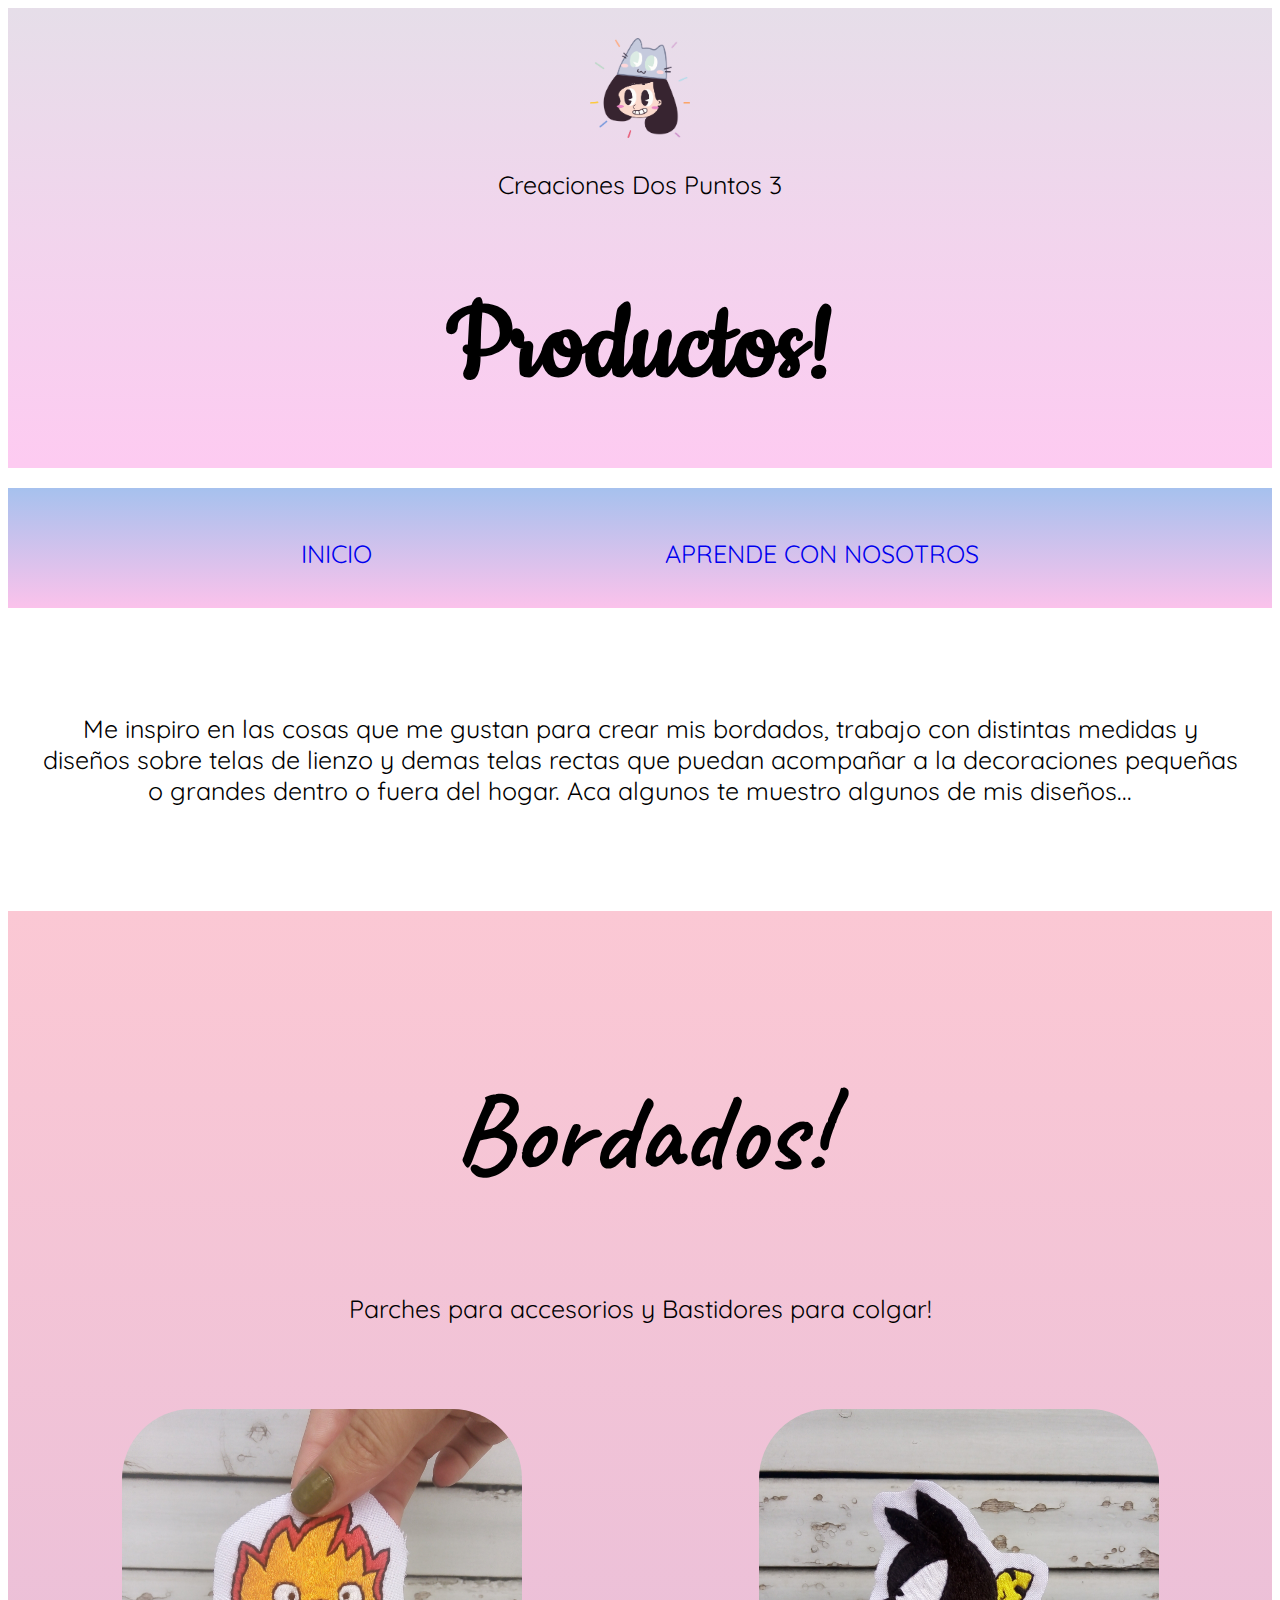
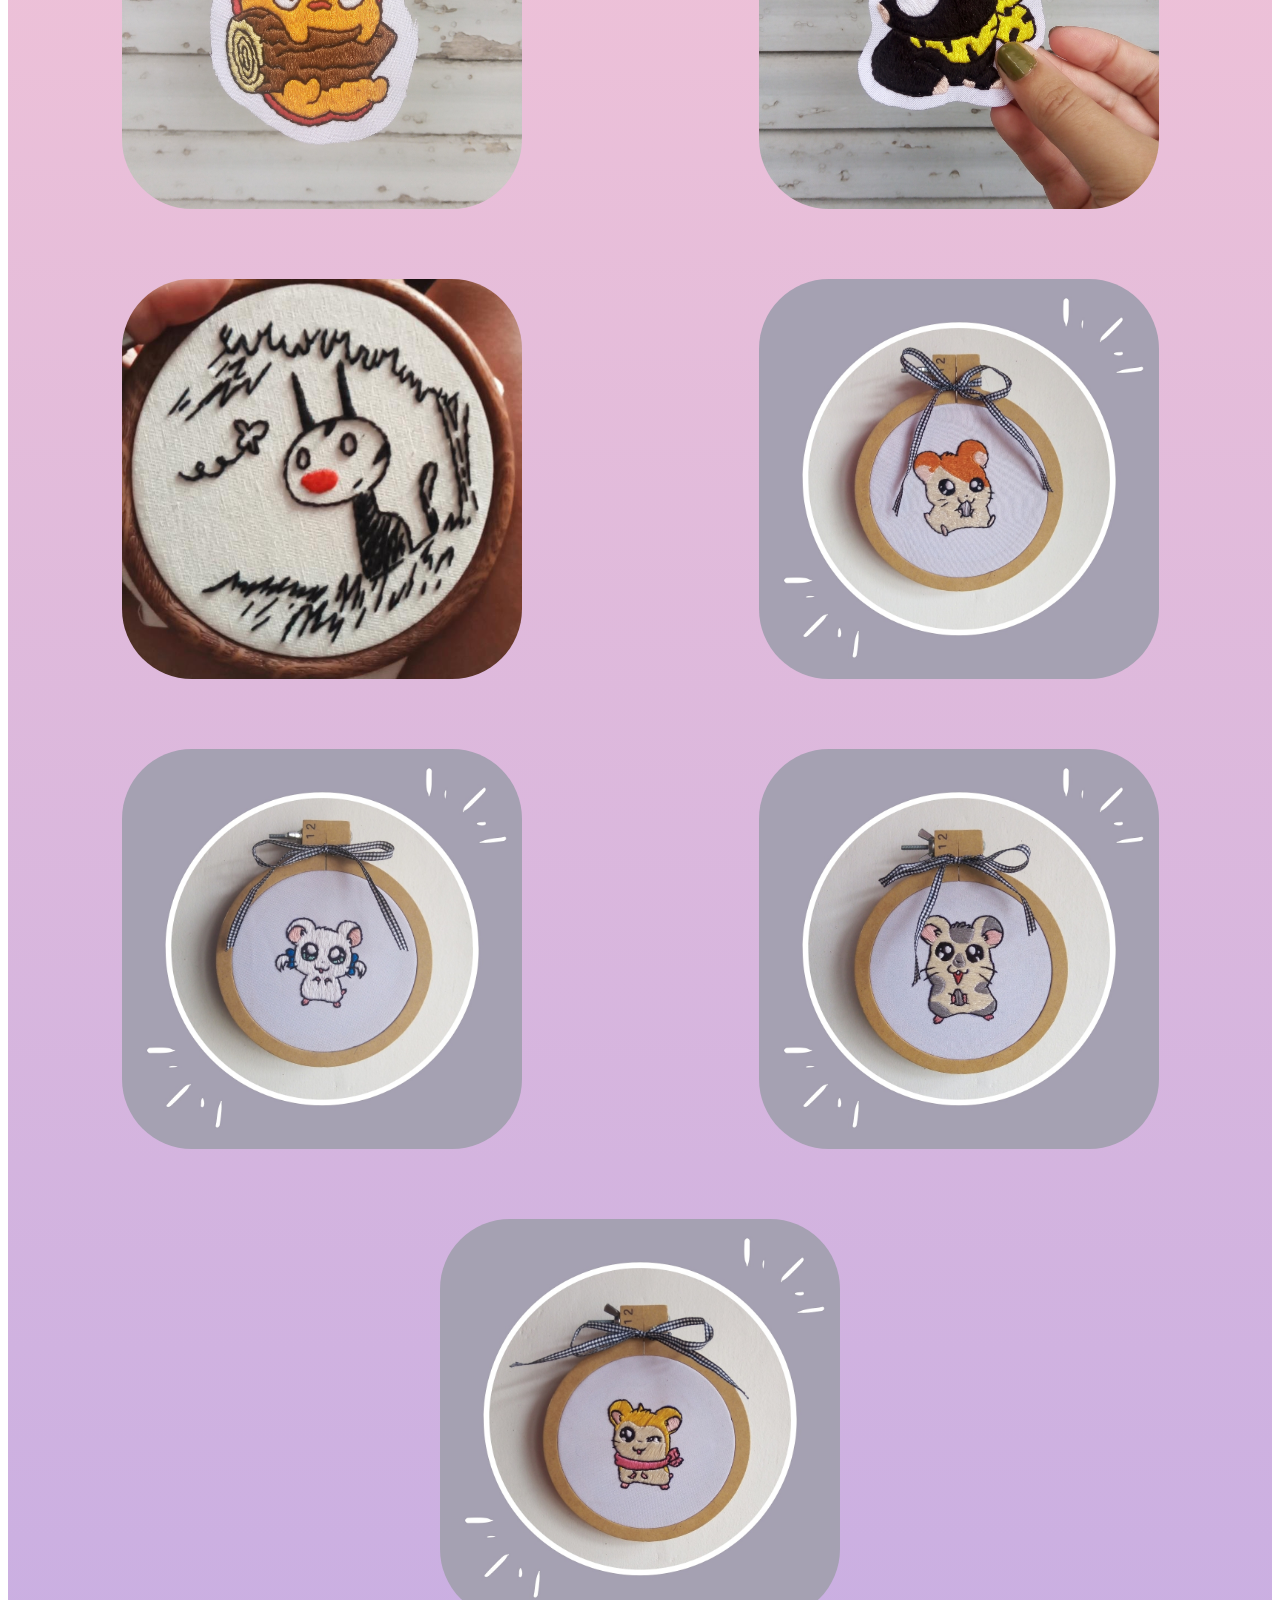
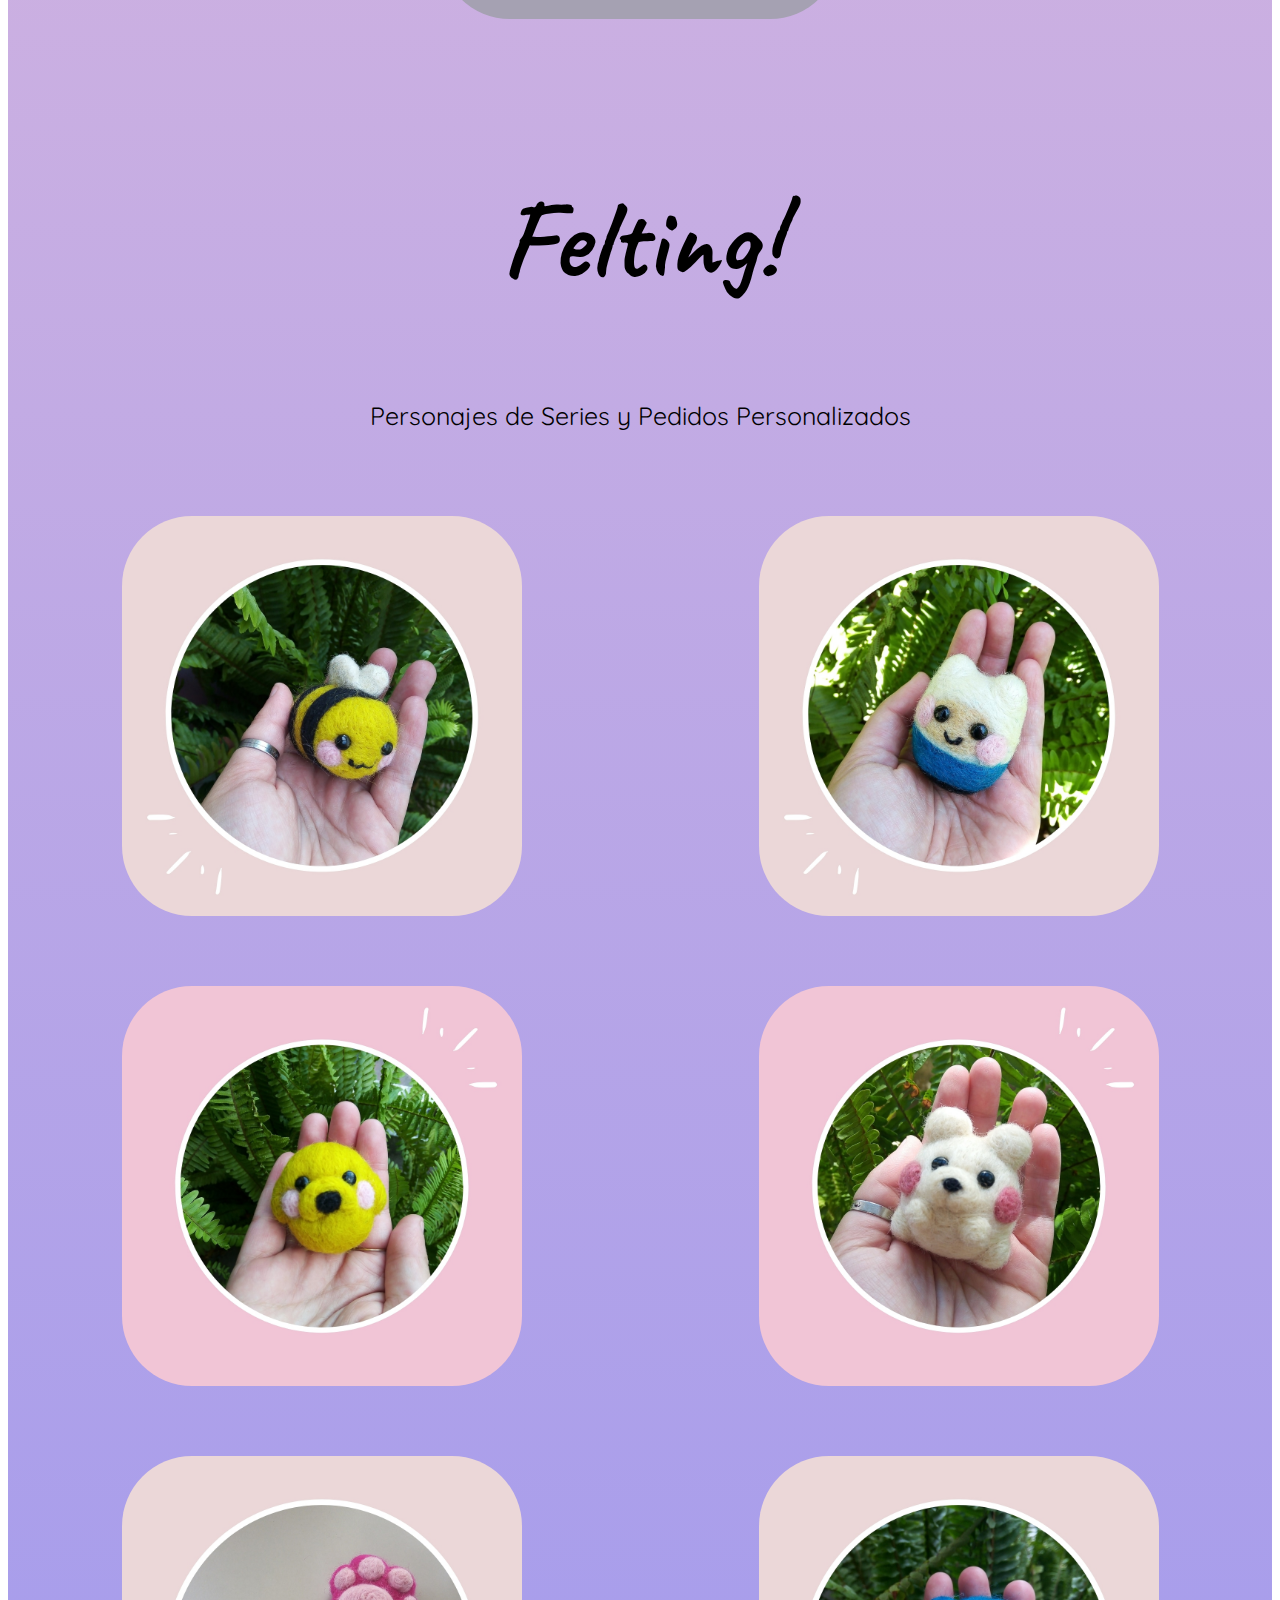
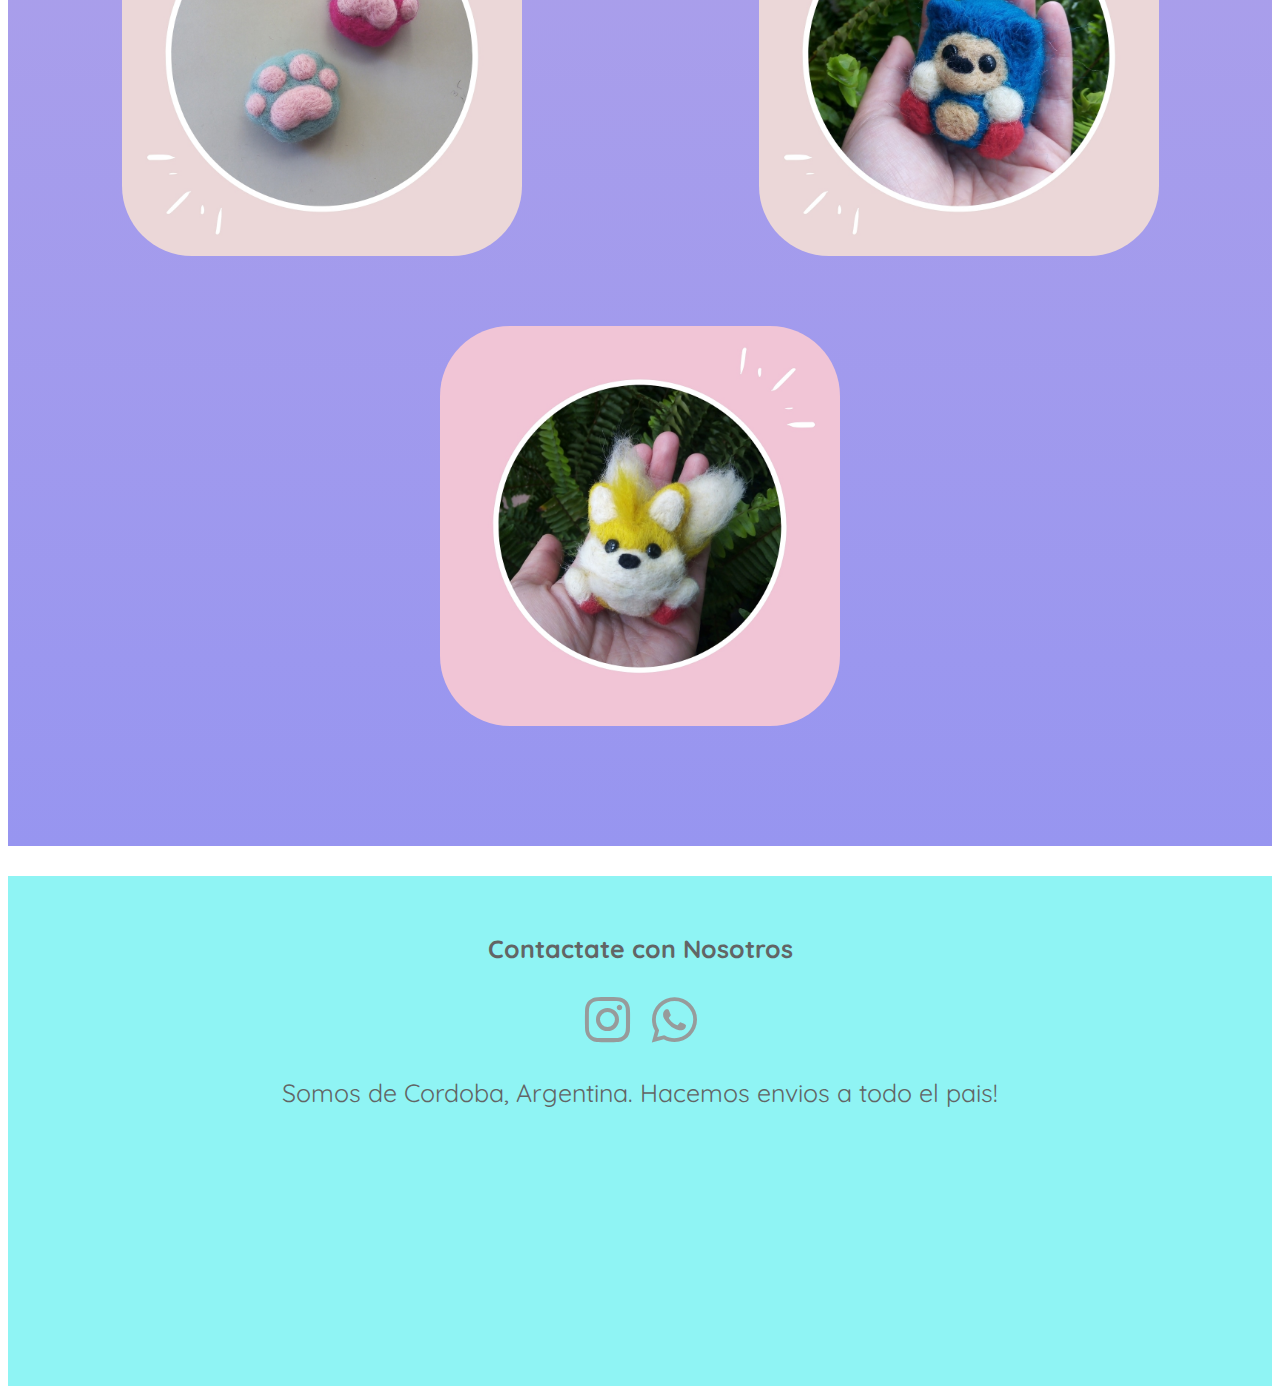
<file: bordados.html>
<!DOCTYPE html>
<html lang="en">
<head>
    <meta charset="UTF-8">
    <meta http-equiv="X-UA-Compatible" content="IE=edge">
    <meta name="viewport" content="width=device-width, initial-scale=1.0">
    <link rel="preconnect" href="https://fonts.googleapis.com">
    <link rel="preconnect" href="https://fonts.gstatic.com" crossorigin>
    <link href="https://fonts.googleapis.com/css2?family=Cookie&display=swap" rel="stylesheet">
    <link rel="preconnect" href="https://fonts.googleapis.com">
    <link rel="preconnect" href="https://fonts.gstatic.com" crossorigin>
    <link href="https://fonts.googleapis.com/css2?family=Quicksand:wght@500&display=swap" rel="stylesheet"> 
    <link href='https://unpkg.com/boxicons@2.1.2/css/boxicons.min.css' rel='stylesheet'>
    <link rel="preconnect" href="https://fonts.googleapis.com">
    <link rel="preconnect" href="https://fonts.googleapis.com">
    <link rel="preconnect" href="https://fonts.gstatic.com" crossorigin>
    <link href="https://fonts.googleapis.com/css2?family=Abril+Fatface&display=swap" rel="stylesheet">
    <link rel="preconnect" href="https://fonts.googleapis.com">
    <link rel="preconnect" href="https://fonts.gstatic.com" crossorigin>
    <link href="https://fonts.googleapis.com/css2?family=Caveat&display=swap" rel="stylesheet">
    <link rel="stylesheet" href="./css/estilos2.css">
    <title>Nuestros Productos</title>
</head>
<body>
    <header>
        <img class="logo" src="./imagenes/logo-dospuntos3.png" alt="Imagen Logo" width="100">
        <p>Creaciones Dos Puntos 3</p>
        <h1>Productos!</h1>


    </header>

    <nav>
        <a href="index.html">INICIO</a>
        <a href="felting.html">APRENDE CON NOSOTROS</a>
        

    </nav>

    <div class="presentacion">
        <p >
            Me inspiro en las cosas que me gustan para crear mis bordados, trabajo con distintas medidas y diseños sobre telas
            de lienzo y demas telas rectas que puedan acompañar a la decoraciones pequeñas o grandes dentro o fuera del hogar.
            Aca algunos te muestro algunos de mis diseños...
        </p>
     </div>
    
   <section>
       <h2>Bordados!</h2>
       <p>Parches para accesorios y Bastidores para colgar!</p>
    <div class="imagenes-presentacion">
            <img class="Bordado" src="./imagenes/bord-calcilfer.jpg" >
            <img class="Bordado" src="./imagenes/bord-pechan.jpg" >
            <img class="Bordado" src="./imagenes/bord-macanudo.jpg" >
            <img class="Bordado" src="./imagenes/bord-hamtaro.jpg" >
            <img class="Bordado" src="./imagenes/bord-princesa.jpg" >
            <img class="Bordado" src="./imagenes/bord-semilla.jpg" >
            <img class="Bordado" src="./imagenes/bord-pashmina.jpg" >
   </div>
   <h2>Felting!</h2>
   <p>Personajes de Series y Pedidos Personalizados</p>
   <div class="imagenes-presentacion">
            <img class="Felting" src="./imagenes/felting-abeja.jpg" >
            <img class="Felting" src="./imagenes/felting-fin.jpg" >
            <img class="Felting" src="./imagenes/felting-jacke.jpg" >
            <img class="Felting" src="./imagenes/felting-osoblanco.jpg" >
            <img class="Felting" src="./imagenes/felting-patitas.jpg" >
            <img class="Felting" src="./imagenes/felting-sonic.jpg" >
            <img class="Felting" src="./imagenes/felting-colitas.jpg" >
    </div>
    </section>
   
   <footer>
    
    <div class="suscribe">
		<h4 class="Contactate"><strong>Contactate con Nosotros</strong></h4> 
        <i class='bx bxl-instagram bx-tada' style='color:#979b9b'  ></i>
        <i class='bx bxl-whatsapp bx-tada' style='color:#979b9b' ></i>
        <p>Somos de Cordoba, Argentina. Hacemos envios a todo el pais!</p>
        <iframe src="https://www.google.com/maps/embed?pb=!1m18!1m12!1m3!1d13619.476256367574!2d-64.18937326789279!3d-31.417733402456943!2m3!1f0!2f0!3f0!3m2!1i1024!2i768!4f13.1!3m3!1m2!1s0x9432a29d1d3f9d45%3A0xcbcd910412819792!2sCentro%2C%20C%C3%B3rdoba!5e0!3m2!1ses-419!2sar!4v1650985872079!5m2!1ses-419!2sar" width="400" height="200" style="border:0;" allowfullscreen="" loading="lazy" referrerpolicy="no-referrer-when-downgrade"></iframe>

       
        
	</div>
   </footer>
</body>
</html>
</file>
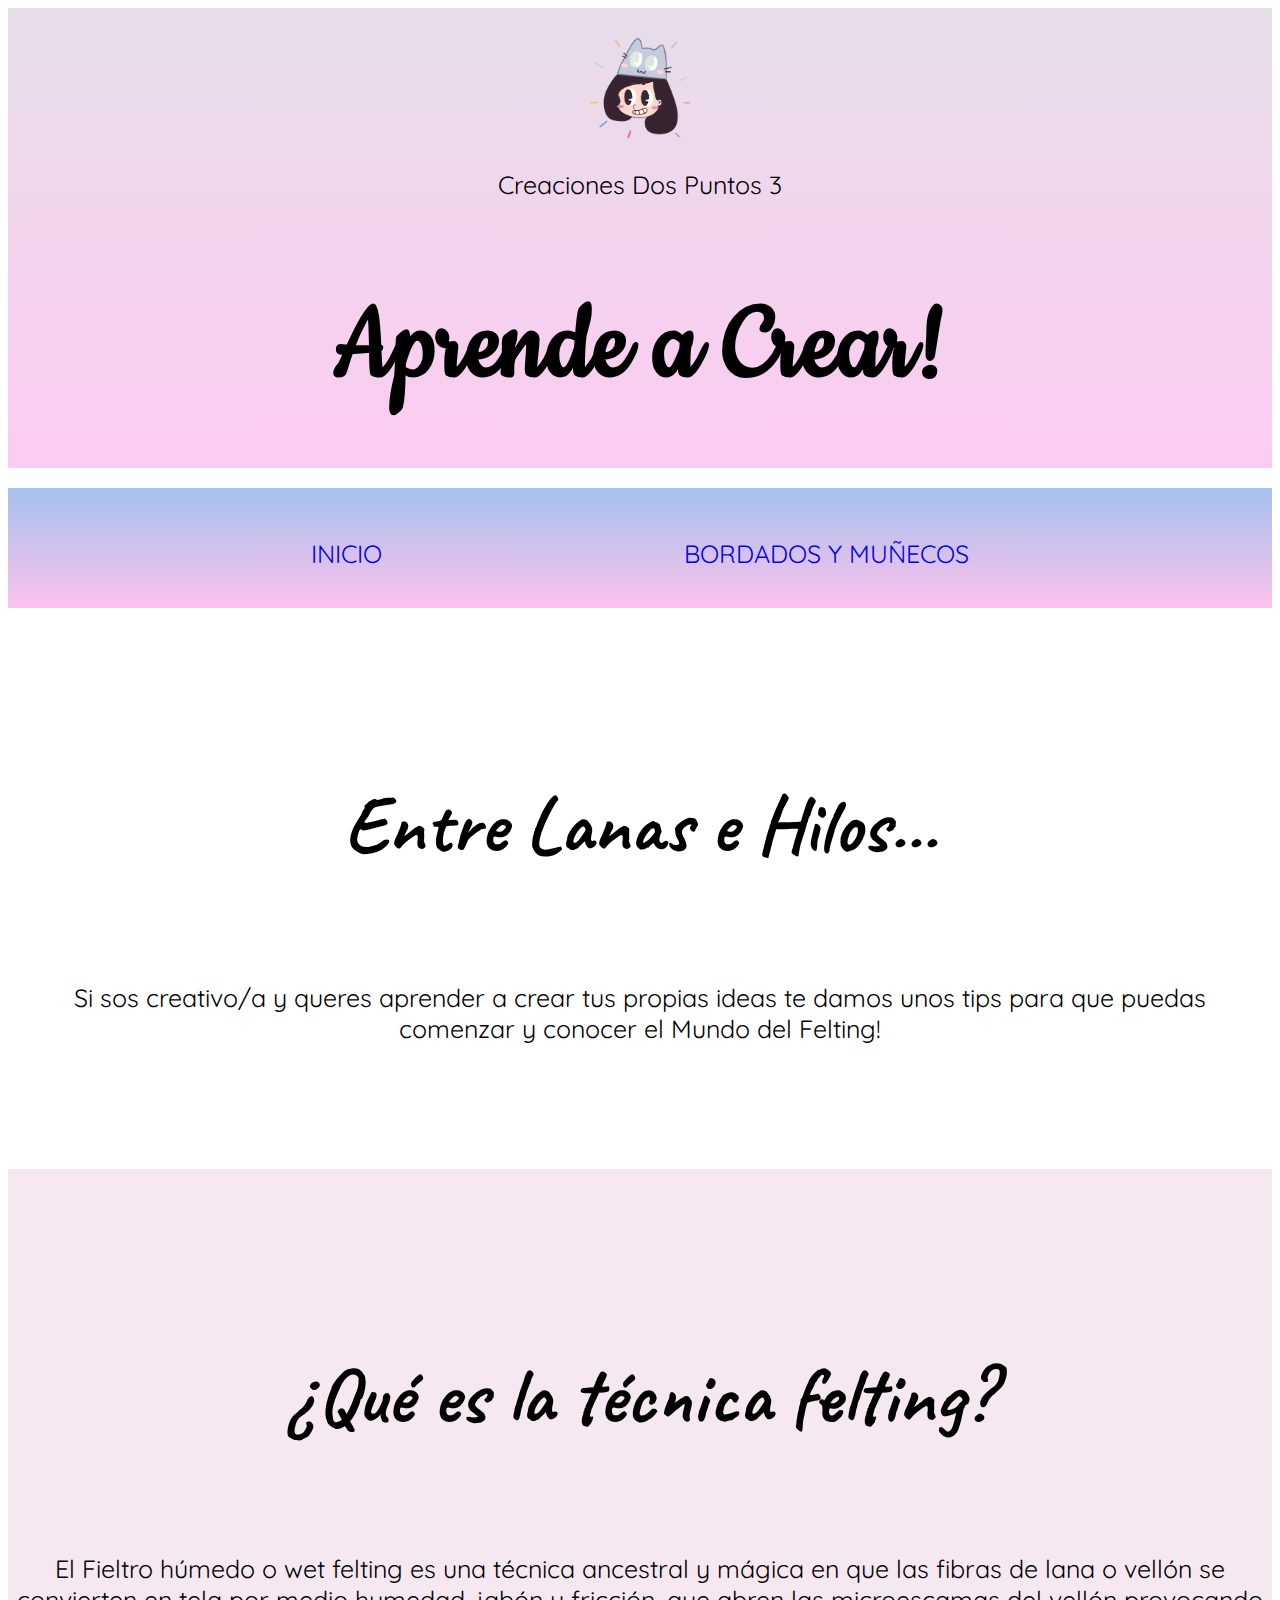
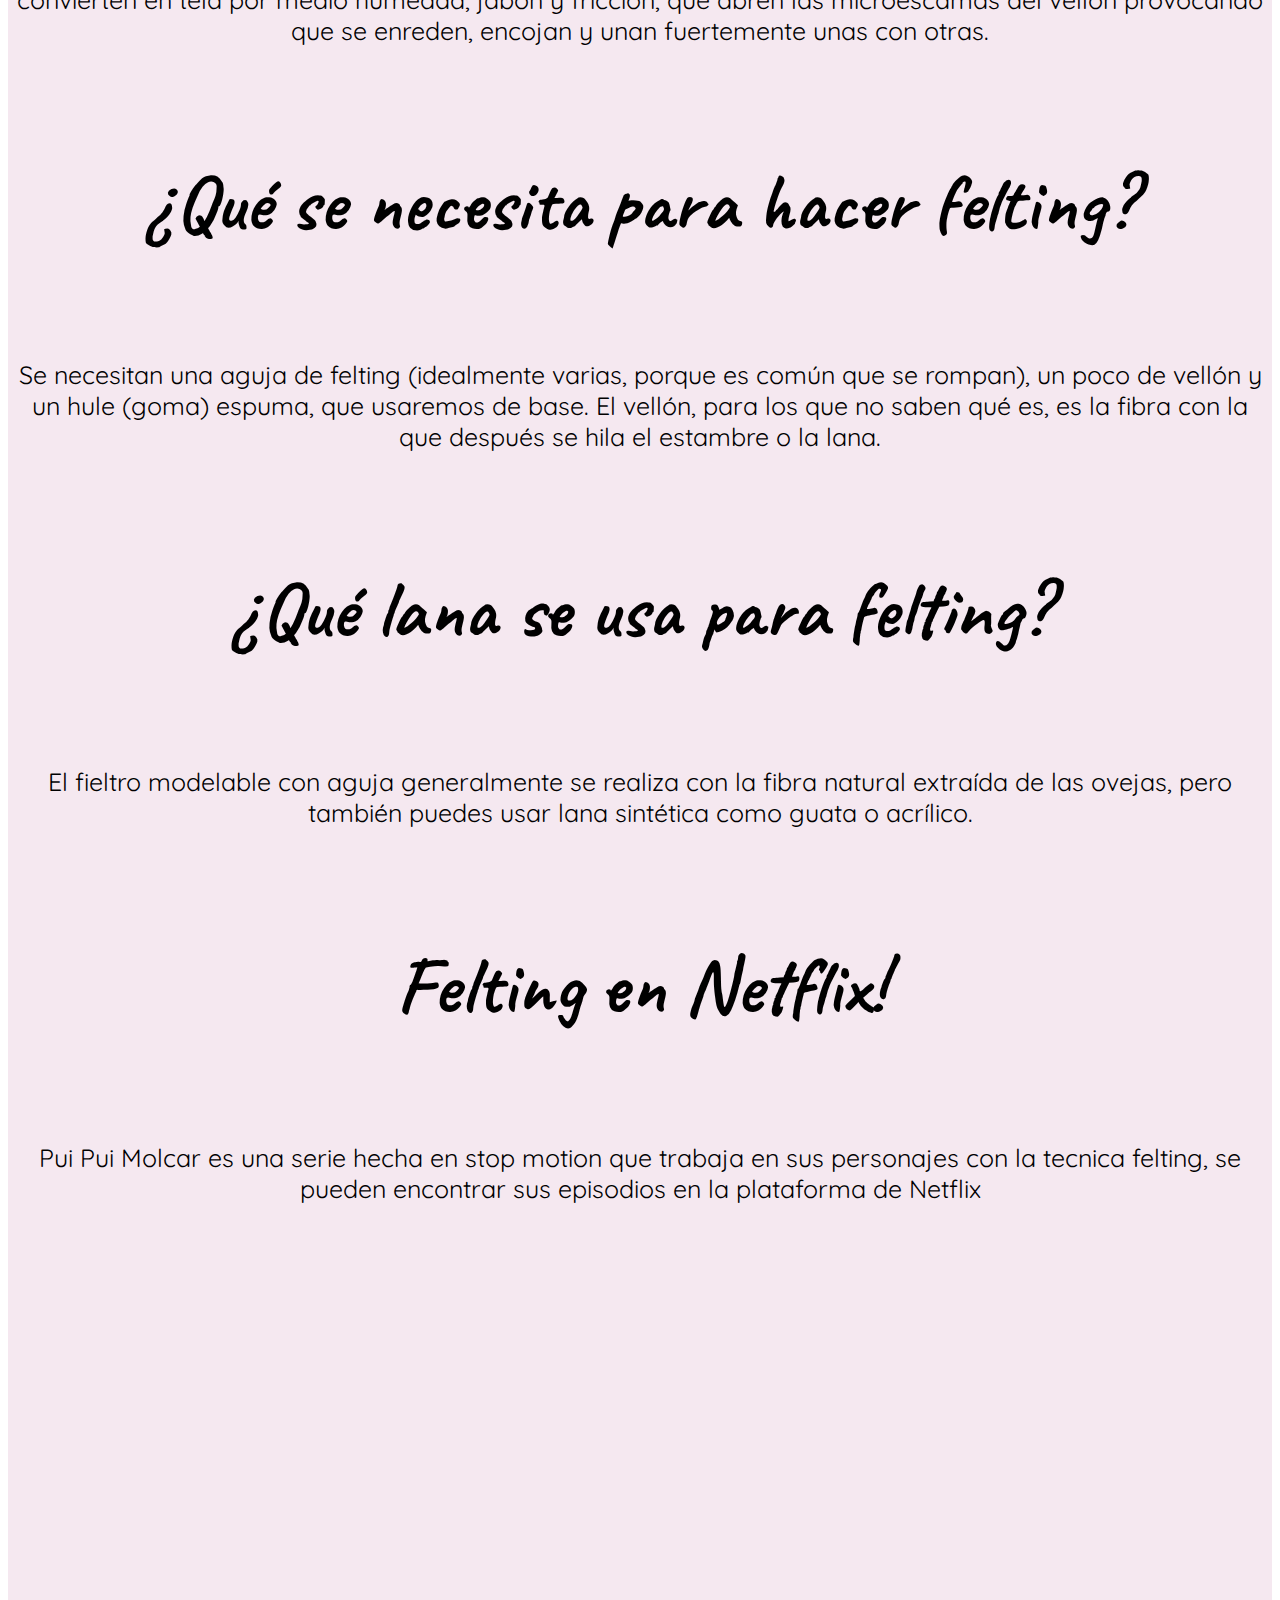
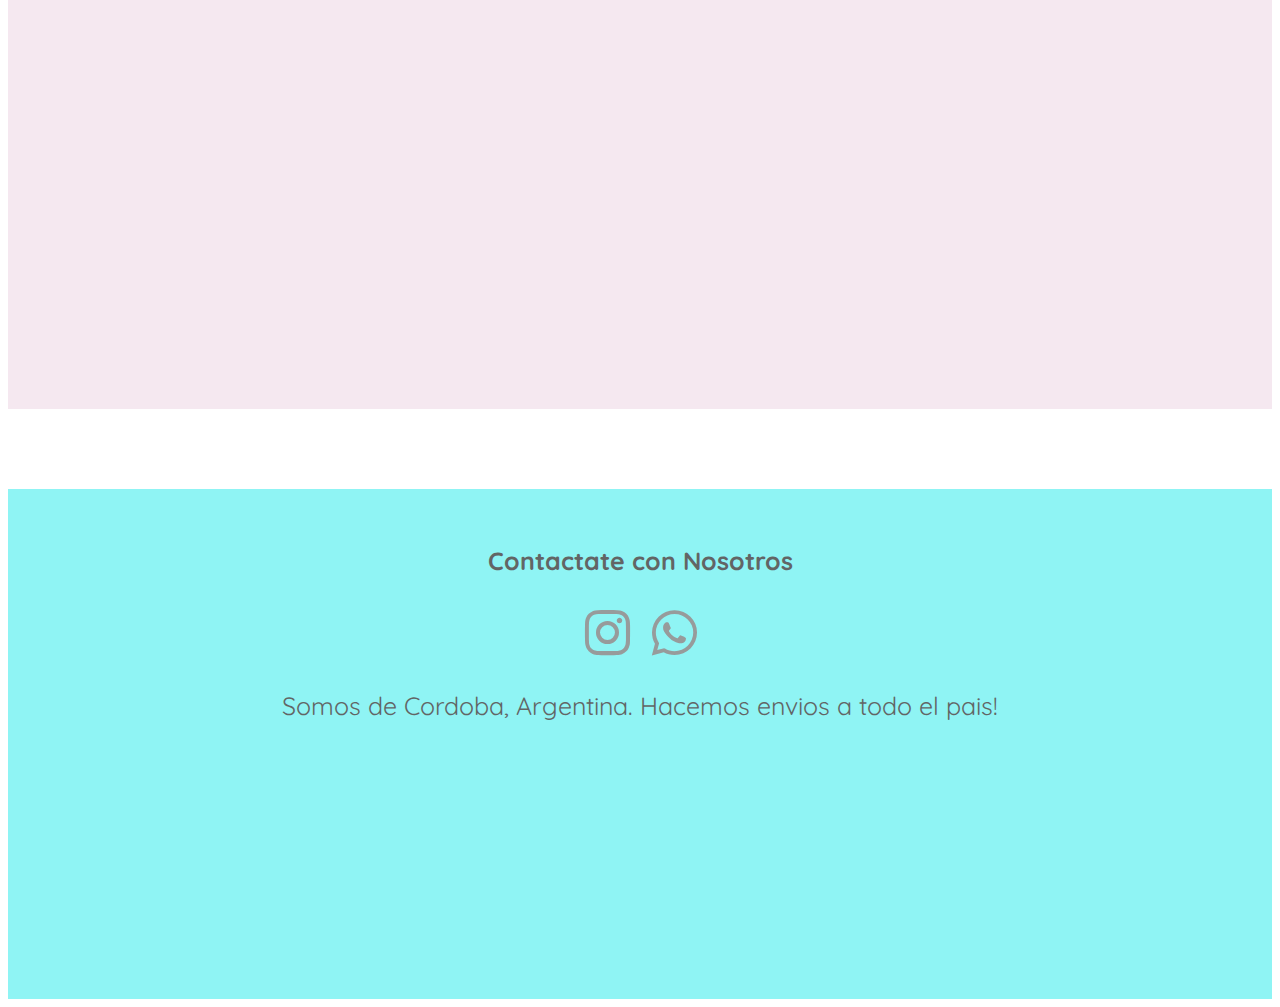
<file: felting.html>
<!DOCTYPE html>
<html lang="en">
<head>
    <meta charset="UTF-8">
    <meta http-equiv="X-UA-Compatible" content="IE=edge">
    <meta name="viewport" content="width=device-width, initial-scale=1.0">
    <link rel="preconnect" href="https://fonts.googleapis.com">
    <link rel="preconnect" href="https://fonts.gstatic.com" crossorigin>
    <link href="https://fonts.googleapis.com/css2?family=Cookie&display=swap" rel="stylesheet">
    <link rel="preconnect" href="https://fonts.googleapis.com">
    <link rel="preconnect" href="https://fonts.gstatic.com" crossorigin>
    <link href="https://fonts.googleapis.com/css2?family=Quicksand:wght@500&display=swap" rel="stylesheet"> 
    <link href='https://unpkg.com/boxicons@2.1.2/css/boxicons.min.css' rel='stylesheet'>
    <link rel="preconnect" href="https://fonts.googleapis.com">
    <link rel="preconnect" href="https://fonts.gstatic.com" crossorigin>
    <link href="https://fonts.googleapis.com/css2?family=Caveat&display=swap" rel="stylesheet">
    <link rel="stylesheet" href="./css/estilos3.css">
    <title>Nuestros Productos</title>
</head>
<body>
    <header>
        <img class="logo" src="./imagenes/logo-dospuntos3.png" alt="Imagen Logo" width="100">
        <p>Creaciones Dos Puntos 3</hp>
        <h1>Aprende a Crear!</h1>


    </header>

    <nav>
        <a href="index.html">INICIO</a>
        <a href="bordados.html">BORDADOS Y MUÑECOS </a>
        

    </nav>

    <div class="presentacion">

        <h4>Entre Lanas e Hilos...</h4>
        <p >
           Si sos creativo/a y queres aprender a crear tus propias ideas te damos unos tips para que puedas comenzar y conocer
           el Mundo del Felting!
        </p>

    </div>
    
   <section>

        <h4>¿Qué es la técnica felting?</h4>
         <p>El Fieltro húmedo o wet felting es una técnica ancestral y mágica en que las fibras de lana o vellón se convierten en tela por medio humedad, jabón y fricción, que abren las microescamas del vellón provocando que se enreden, encojan y unan fuertemente unas con otras.</p>
        <h4>¿Qué se necesita para hacer felting?</h4>
        <p>Se necesitan una aguja de felting (idealmente varias, porque es común que se rompan), un poco de vellón y un hule (goma) espuma, que usaremos de base. El vellón, para los que no saben qué es, es la fibra con la que después se hila el estambre o la lana.</p>
        <h4>¿Qué lana se usa para felting?</h4>
        <p>El fieltro modelable con aguja generalmente se realiza con la fibra natural extraída de las ovejas, pero también puedes usar lana sintética como guata o acrílico.</p>
        <h4>Felting en Netflix!</h4>
        <p> Pui Pui Molcar es una serie hecha en stop motion que trabaja en sus personajes con la tecnica felting, se pueden encontrar sus episodios en la plataforma de Netflix</p>

        <iframe width="900" height="500" src="https://www.youtube.com/embed/y5Uj_TTkumU" title="YouTube video player" frameborder="0" allow="accelerometer; autoplay; clipboard-write; encrypted-media; gyroscope; picture-in-picture" allowfullscreen></iframe>

    </section>
   
   <footer>
    
    <div class="suscribe">
		<h4 class="Contactate"><strong>Contactate con Nosotros</strong></h4> 
        <i class='bx bxl-instagram bx-tada' style='color:#979b9b'  ></i>
        <i class='bx bxl-whatsapp bx-tada' style='color:#979b9b' ></i>
        <p>Somos de Cordoba, Argentina. Hacemos envios a todo el pais!</p>
        <iframe src="https://www.google.com/maps/embed?pb=!1m18!1m12!1m3!1d13619.476256367574!2d-64.18937326789279!3d-31.417733402456943!2m3!1f0!2f0!3f0!3m2!1i1024!2i768!4f13.1!3m3!1m2!1s0x9432a29d1d3f9d45%3A0xcbcd910412819792!2sCentro%2C%20C%C3%B3rdoba!5e0!3m2!1ses-419!2sar!4v1650985872079!5m2!1ses-419!2sar" width="400" height="200" style="border:0;" allowfullscreen="" loading="lazy" referrerpolicy="no-referrer-when-downgrade"></iframe>


       
        
	</div>
   </footer>
</body>
</html>
</file>
<file: css/estilos2.css>
*{
    margin: 3;
    padding: 0;
    font-family: 'Quicksand', sans-serif;
    font-size: 25px;
}
    
body{
    text-align: center;
    
}


    
header{
    background-image: linear-gradient(to top, #fdcbf1 0%, #fdcbf1 1%, #e6dee9 100%);
    width: 100%;
    height: 400px;
    padding: 30px 0px;
}

h1{
    font-size: 120px;
    font-family: 'Cookie', cursive;

}

h2{
    font-size: 110px;
    font-family: 'Caveat', cursive;
}



nav{
    background-image: linear-gradient(to top, #fbc2eb 0%, #a6c1ee 100%);
    width: 100%;
    height: 20px;
    padding: 50px 0px;
    margin-top: 20px;
    display: flex;
    justify-content: space-evenly;
}

a { 
    font-size: 25px;
    text-decoration: none;
    
}

a:hover { 
    font-size: 28px;
    text-decoration: none;
    color: azure;
}

div{
    padding: 80px 30px;
}




section{
   background-image: linear-gradient(to top, #9795f0 0%, #fbc8d4 100%);
    width: 100%;
    justify-content: space-around;
    align-items: center;
    margin-bottom: 30px;
    padding: 60px 0px;


}


.imagenes-presentacion{
    display:inline-flex;
    flex-wrap: wrap;
    flex-direction:row;
    justify-content: space-around;
    padding: 60px 30px;
    gap: 70px;
    
   
    
}

.Bordado {
    width: 400px;
    height: 400px;
    object-fit: cover;
    border-radius: 70px;
    
    
}

.Felting {
    width: 400px;
    height: 400px;
    object-fit: cover;
    border-radius: 70px;
    
    
}


.suscribe{
	height: 450px;
	background-color: rgb(143, 244, 244);
    color: rgb(98, 101, 101);
	text-align: center;
	padding: 30px;
	padding-bottom: -20px;
}

.Contactate{
	font-size: 20px;

}


.form-input{
	padding: 10px;
	width: 300px;
}

.form-send{
	padding: 10px;
	margin: 10px;
}

i{
   font-size: 60px;
    
}
</file>
<file: css/estilos3.css>
*{
    margin: 3;
    padding: 0;
    font-family: 'Quicksand', sans-serif;
    font-size: 25px;
}
    
body{
    text-align: center;
    
}


    
header{
    background-image: linear-gradient(to top, #fdcbf1 0%, #fdcbf1 1%, #e6dee9 100%);
    width: 100%;
    height: 400px;
    padding: 30px 0px;
}

h1,h2{
    font-size: 120px;
    font-family: 'Cookie', cursive;

}

h4{
    font-size: 80px;
    font-family: 'Caveat', cursive;

}
nav{
    background-image: linear-gradient(to top, #fbc2eb 0%, #a6c1ee 100%);
    width: 100%;
    height: 20px;
    padding: 50px 0px;
    margin-top: 20px;
    display: flex;
    justify-content: space-evenly;
}

a { 
    font-size: 25px;
    text-decoration: none;
    
}

a:hover { 
    font-size: 28px;
    text-decoration: none;
    color: azure;
}

.presentacion{ 
    font-size: 25px;
    padding: 60px 30px 100px 30px;
}


section{
    background-color: #f5e8f0 ;
    width: 100%;
    justify-content: space-around;
    align-items: center;
    margin-bottom: 80px;
    padding: 70px 0px ;
    height: 2300px;

}


.imagenes-presentacion{
    display: flex;
    flex-wrap: wrap;
    flex-direction:row;
    justify-content: space-around;
    padding: 80px 30px 80px;
    
   
    
}

.Bordado {
    width: 400px;
    height: 400px;
    object-fit: cover;
    border-radius: 70px;
    
    
}

.Felting {
    width: 400px;
    height: 400px;
    object-fit: cover;
    border-radius: 70px;
    
    
}


.suscribe{
	height: 450px;
	background-color: rgb(143, 244, 244);
    color: rgb(98, 101, 101);
	text-align: center;
	padding: 30px;
	padding-bottom: -20px;
}

.Contactate{
	font-size: 20px;

}


.form-input{
	padding: 10px;
	width: 300px;
}

.form-send{
	padding: 10px;
	margin: 10px;
}

i{
   font-size: 60px;
    
}
</file>
